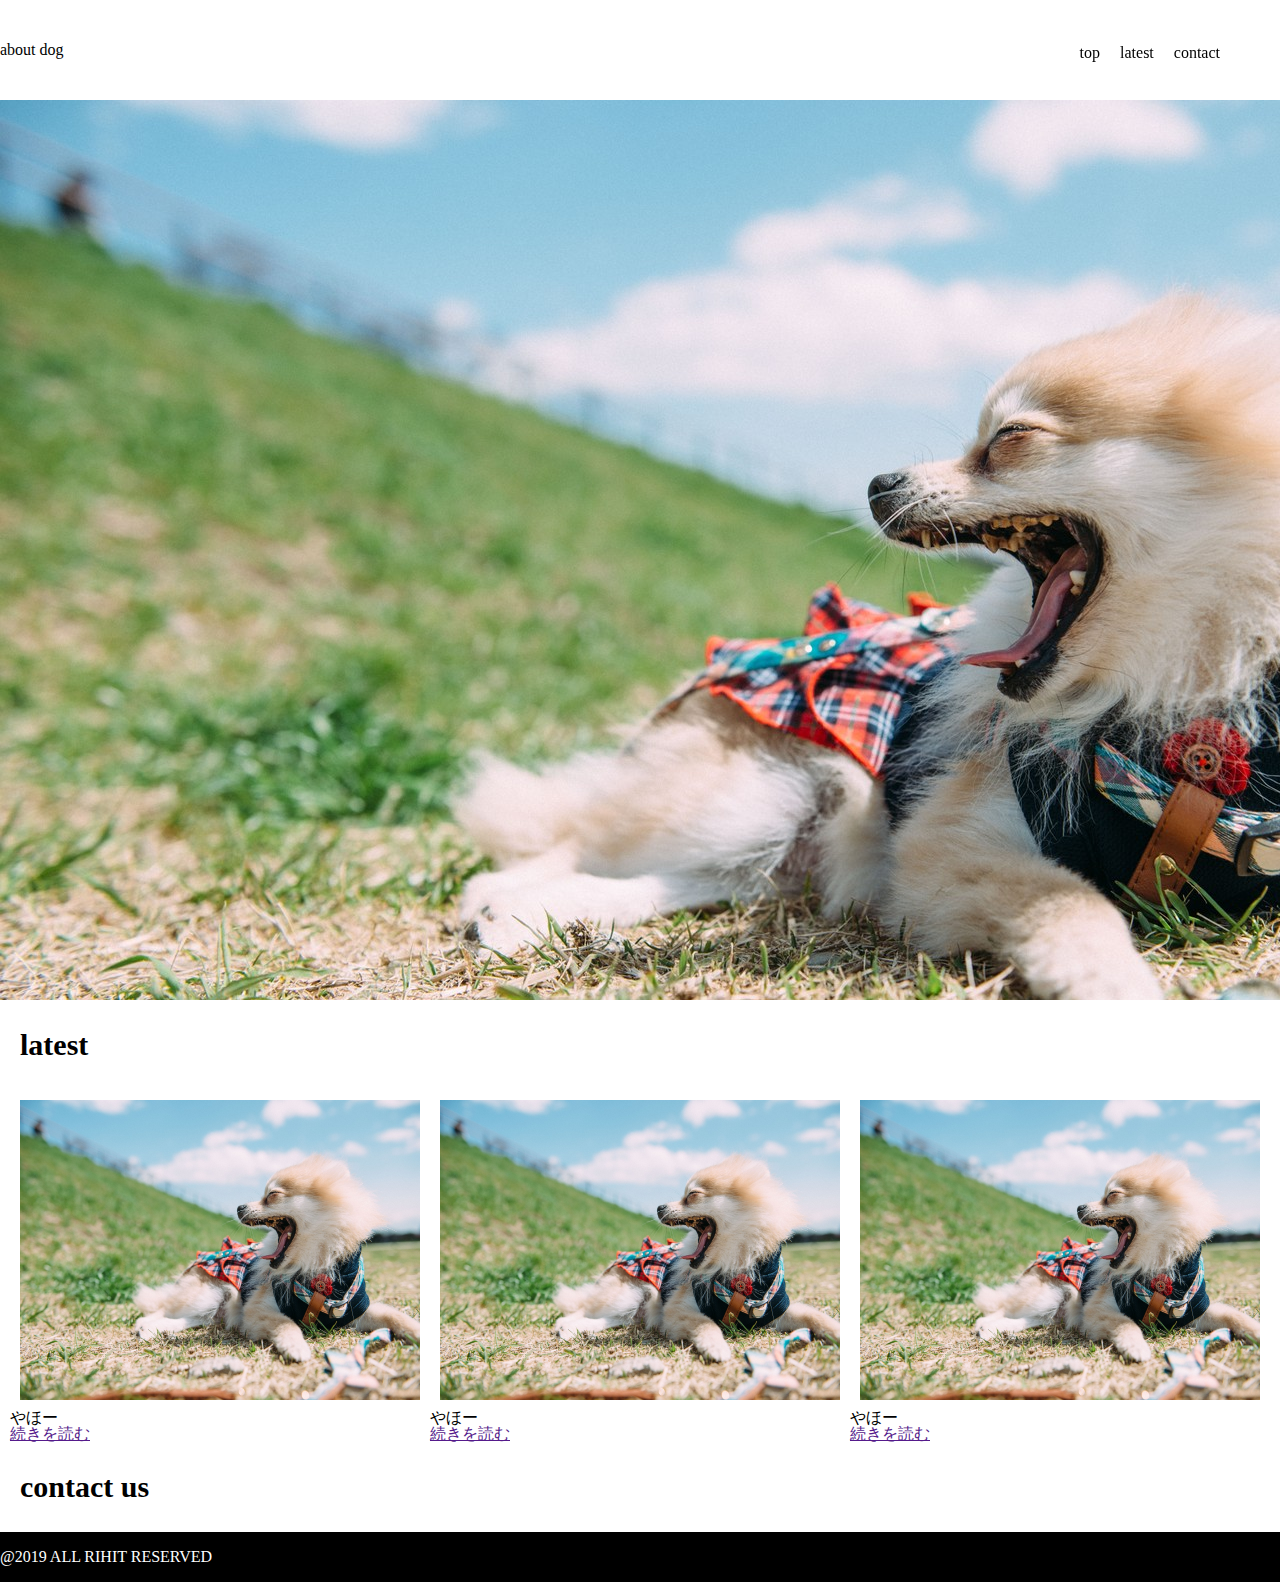
<file: dogindex.html>
<!DOCTYPE html>
<html lang="en">
<head>
    <meta charset="UTF-8">
    <meta name="viewport" content="width=device-width, initial-scale=1.0">
    <meta http-equiv="X-UA-Compatible" content="ie=edge">
    <link rel="stylesheet" href="./assets/reset.css">
    <link rel="stylesheet" href="./assets/style.css">
    <title>Document</title>
</head>
<body>

    <header>
        <div>about dog</div>
    <ul class="menu">
        <li>top</li>
        <li>latest</li>
        <li>contact</li>
    </ul>

    </header>

    <main>
        <div class="dog"></div>

        <h1>latest</h1>

        <ul class="threepost">
            <li> 
                <img src="./assets/img/dog.jpg" alt="">
                <p>やほー</p>
                <a href="">続きを読む</a>
            </li>
            <li>
                <img src="./assets/img/dog.jpg" alt="">
                <p>やほー</p>
                <a href="">続きを読む</a>
            </li>
            <li> 
                <img src="./assets/img/dog.jpg" alt="">
                <p>やほー</p>
                <a href="">続きを読む</a>
            </li>
        </ul>

    </main>

    <footer>
        <h2>contact us</h2>
        <form action="text"></form>

        <div class="copywrite">
            <p>@2019 ALL RIHIT RESERVED</p>
        </div>
    </footer>
    

</body>
</html>
</file>
<file: assets/style.css>
header {
    background-color: white;
    height: 100px;
    width: 100%;
    position: fixed;
    top: 0px;
    left: 0px;
    position: relative;
    display: flex;
    align-items: center;
    z-index: 5;
}


.menu {
    display: flex;
    position: fixed;
    top: 45px;
    right: 20px;
}

.menu li {
    margin-left: 20px;
}

.menu li:last-child {
    margin-right: 40px;
}

.dog {
    background-image: url(./img/dog.jpg);
    height: 100vh;
    width: 100%;
}

.threepost {
    display: flex;
justify-content: center;
}

.threepost li {
    display: flex;
    flex-direction: column;
}

.threepost img {
    margin: 10px;
    height: 300px;
    width: 400px;
}


h1 {
margin: 30px;
font-size: 30px;
margin-left: 20px;
}


h2 {
    margin: 30px;
    font-size: 30px;
    margin-left: 20px;
}

.copywrite {
    background-color: black;
    height: 50px;
    width: 100%;
    display: flex;
    align-items: center;
}

.copywrite P {
    color: white;
}
</file>
